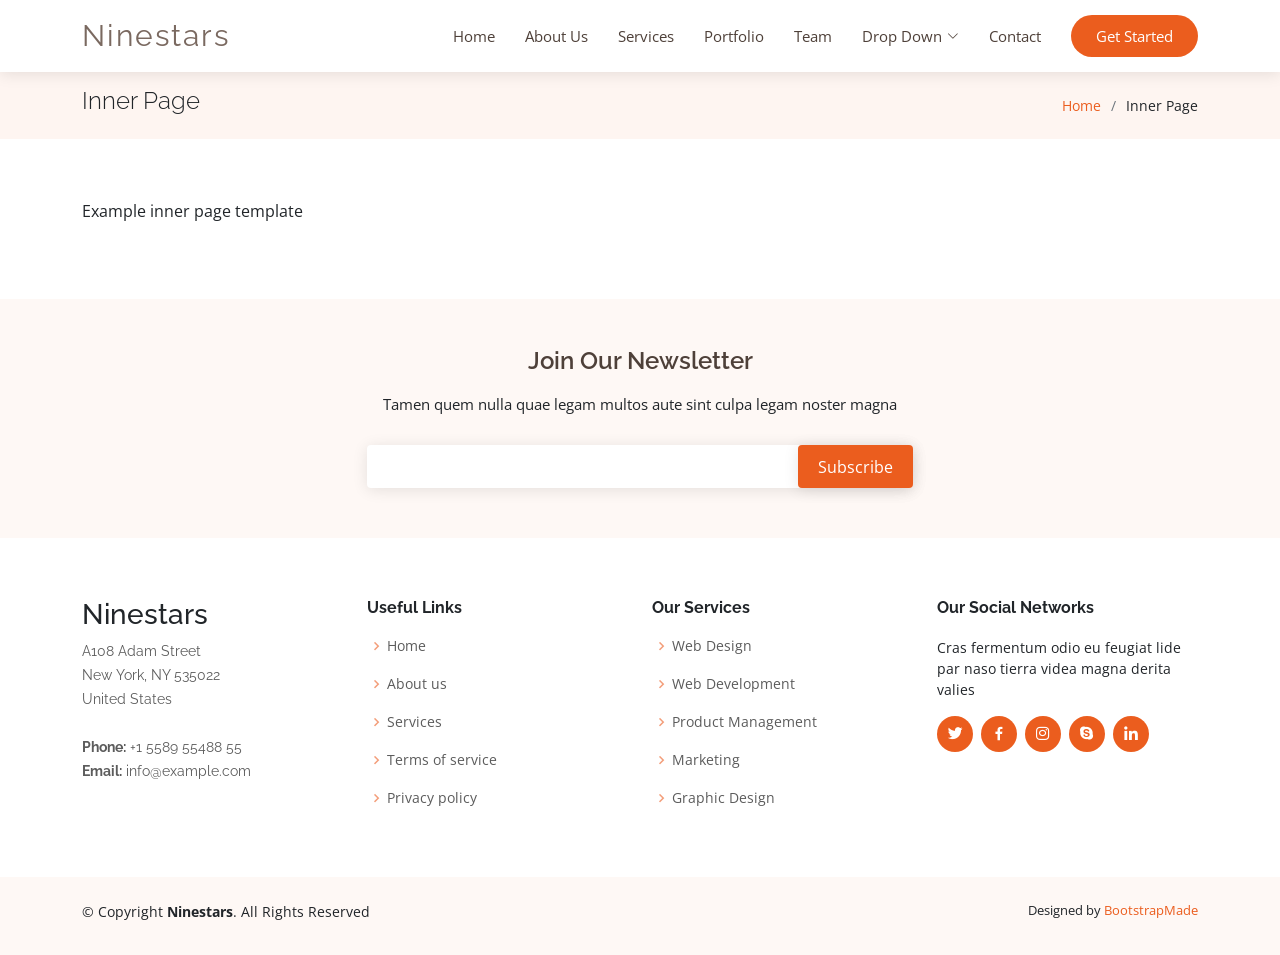
<file: inner-page.html>
<!DOCTYPE html>
<html lang="en">

<head>
  <meta charset="utf-8">
  <meta content="width=device-width, initial-scale=1.0" name="viewport">

  <title>Inner Page - Ninestars Bootstrap Template</title>
  <meta content="" name="description">
  <meta content="" name="keywords">

  <!-- Favicons -->
  <link href="assets/img/favicon.png" rel="icon">
  <link href="assets/img/apple-touch-icon.png" rel="apple-touch-icon">

  <!-- Google Fonts -->
  <link href="https://fonts.googleapis.com/css?family=Open+Sans:300,300i,400,400i,600,600i,700,700i|Raleway:300,300i,400,400i,600,600i,700,700i" rel="stylesheet">

  <!-- Vendor CSS Files -->
  <link href="assets/vendor/aos/aos.css" rel="stylesheet">
  <link href="assets/vendor/bootstrap/css/bootstrap.min.css" rel="stylesheet">
  <link href="assets/vendor/bootstrap-icons/bootstrap-icons.css" rel="stylesheet">
  <link href="assets/vendor/boxicons/css/boxicons.min.css" rel="stylesheet">
  <link href="assets/vendor/glightbox/css/glightbox.min.css" rel="stylesheet">
  <link href="assets/vendor/swiper/swiper-bundle.min.css" rel="stylesheet">

  <!-- Template Main CSS File -->
  <link href="assets/css/style.css" rel="stylesheet">

  <!-- =======================================================
  * Template Name: Ninestars
  * Updated: Mar 10 2023 with Bootstrap v5.2.3
  * Template URL: https://bootstrapmade.com/ninestars-free-bootstrap-3-theme-for-creative/
  * Author: BootstrapMade.com
  * License: https://bootstrapmade.com/license/
  ======================================================== -->
</head>

<body>

  <!-- ======= Header ======= -->
  <header id="header" class="fixed-top d-flex align-items-center">
    <div class="container d-flex align-items-center justify-content-between">

      <div class="logo">
        <h1 class="text-light"><a href="index.html"><span>Ninestars</span></a></h1>
        <!-- Uncomment below if you prefer to use an image logo -->
        <!-- <a href="index.html"><img src="assets/img/logo.png" alt="" class="img-fluid"></a>-->
      </div>

      <nav id="navbar" class="navbar">
        <ul>
          <li><a class="nav-link scrollto " href="#hero">Home</a></li>
          <li><a class="nav-link scrollto" href="#about">About Us</a></li>
          <li><a class="nav-link scrollto" href="#services">Services</a></li>
          <li><a class="nav-link scrollto" href="#portfolio">Portfolio</a></li>
          <li><a class="nav-link scrollto" href="#team">Team</a></li>
          <li class="dropdown"><a href="#"><span>Drop Down</span> <i class="bi bi-chevron-down"></i></a>
            <ul>
              <li><a href="#">Drop Down 1</a></li>
              <li class="dropdown"><a href="#"><span>Deep Drop Down</span> <i class="bi bi-chevron-right"></i></a>
                <ul>
                  <li><a href="#">Deep Drop Down 1</a></li>
                  <li><a href="#">Deep Drop Down 2</a></li>
                  <li><a href="#">Deep Drop Down 3</a></li>
                  <li><a href="#">Deep Drop Down 4</a></li>
                  <li><a href="#">Deep Drop Down 5</a></li>
                </ul>
              </li>
              <li><a href="#">Drop Down 2</a></li>
              <li><a href="#">Drop Down 3</a></li>
              <li><a href="#">Drop Down 4</a></li>
            </ul>
          </li>
          <li><a class="nav-link scrollto" href="#contact">Contact</a></li>
          <li><a class="getstarted scrollto" href="#about">Get Started</a></li>
        </ul>
        <i class="bi bi-list mobile-nav-toggle"></i>
      </nav><!-- .navbar -->

    </div>
  </header><!-- End Header -->

  <main id="main">

    <!-- ======= Breadcrumbs Section ======= -->
    <section class="breadcrumbs">
      <div class="container">

        <div class="d-flex justify-content-between align-items-center">
          <h2>Inner Page</h2>
          <ol>
            <li><a href="index.html">Home</a></li>
            <li>Inner Page</li>
          </ol>
        </div>

      </div>
    </section><!-- End Breadcrumbs Section -->

    <section class="inner-page">
      <div class="container">
        <p>
          Example inner page template
        </p>
      </div>
    </section>

  </main><!-- End #main -->

  <!-- ======= Footer ======= -->
  <footer id="footer">

    <div class="footer-newsletter">
      <div class="container">
        <div class="row justify-content-center">
          <div class="col-lg-6">
            <h4>Join Our Newsletter</h4>
            <p>Tamen quem nulla quae legam multos aute sint culpa legam noster magna</p>
            <form action="" method="post">
              <input type="email" name="email"><input type="submit" value="Subscribe">
            </form>
          </div>
        </div>
      </div>
    </div>

    <div class="footer-top">
      <div class="container">
        <div class="row">

          <div class="col-lg-3 col-md-6 footer-contact">
            <h3>Ninestars</h3>
            <p>
              A108 Adam Street <br>
              New York, NY 535022<br>
              United States <br><br>
              <strong>Phone:</strong> +1 5589 55488 55<br>
              <strong>Email:</strong> info@example.com<br>
            </p>
          </div>

          <div class="col-lg-3 col-md-6 footer-links">
            <h4>Useful Links</h4>
            <ul>
              <li><i class="bx bx-chevron-right"></i> <a href="#">Home</a></li>
              <li><i class="bx bx-chevron-right"></i> <a href="#">About us</a></li>
              <li><i class="bx bx-chevron-right"></i> <a href="#">Services</a></li>
              <li><i class="bx bx-chevron-right"></i> <a href="#">Terms of service</a></li>
              <li><i class="bx bx-chevron-right"></i> <a href="#">Privacy policy</a></li>
            </ul>
          </div>

          <div class="col-lg-3 col-md-6 footer-links">
            <h4>Our Services</h4>
            <ul>
              <li><i class="bx bx-chevron-right"></i> <a href="#">Web Design</a></li>
              <li><i class="bx bx-chevron-right"></i> <a href="#">Web Development</a></li>
              <li><i class="bx bx-chevron-right"></i> <a href="#">Product Management</a></li>
              <li><i class="bx bx-chevron-right"></i> <a href="#">Marketing</a></li>
              <li><i class="bx bx-chevron-right"></i> <a href="#">Graphic Design</a></li>
            </ul>
          </div>

          <div class="col-lg-3 col-md-6 footer-links">
            <h4>Our Social Networks</h4>
            <p>Cras fermentum odio eu feugiat lide par naso tierra videa magna derita valies</p>
            <div class="social-links mt-3">
              <a href="#" class="twitter"><i class="bx bxl-twitter"></i></a>
              <a href="#" class="facebook"><i class="bx bxl-facebook"></i></a>
              <a href="#" class="instagram"><i class="bx bxl-instagram"></i></a>
              <a href="#" class="google-plus"><i class="bx bxl-skype"></i></a>
              <a href="#" class="linkedin"><i class="bx bxl-linkedin"></i></a>
            </div>
          </div>

        </div>
      </div>
    </div>

    <div class="container py-4">
      <div class="copyright">
        &copy; Copyright <strong><span>Ninestars</span></strong>. All Rights Reserved
      </div>
      <div class="credits">
        <!-- All the links in the footer should remain intact. -->
        <!-- You can delete the links only if you purchased the pro version. -->
        <!-- Licensing information: https://bootstrapmade.com/license/ -->
        <!-- Purchase the pro version with working PHP/AJAX contact form: https://bootstrapmade.com/ninestars-free-bootstrap-3-theme-for-creative/ -->
        Designed by <a href="https://bootstrapmade.com/">BootstrapMade</a>
      </div>
    </div>
  </footer><!-- End Footer -->

  <a href="#" class="back-to-top d-flex align-items-center justify-content-center"><i class="bi bi-arrow-up-short"></i></a>

  <!-- Vendor JS Files -->
  <script src="assets/vendor/aos/aos.js"></script>
  <script src="assets/vendor/bootstrap/js/bootstrap.bundle.min.js"></script>
  <script src="assets/vendor/glightbox/js/glightbox.min.js"></script>
  <script src="assets/vendor/isotope-layout/isotope.pkgd.min.js"></script>
  <script src="assets/vendor/swiper/swiper-bundle.min.js"></script>
  <script src="assets/vendor/php-email-form/validate.js"></script>

  <!-- Template Main JS File -->
  <script src="assets/js/main.js"></script>

</body>

</html>
</file>
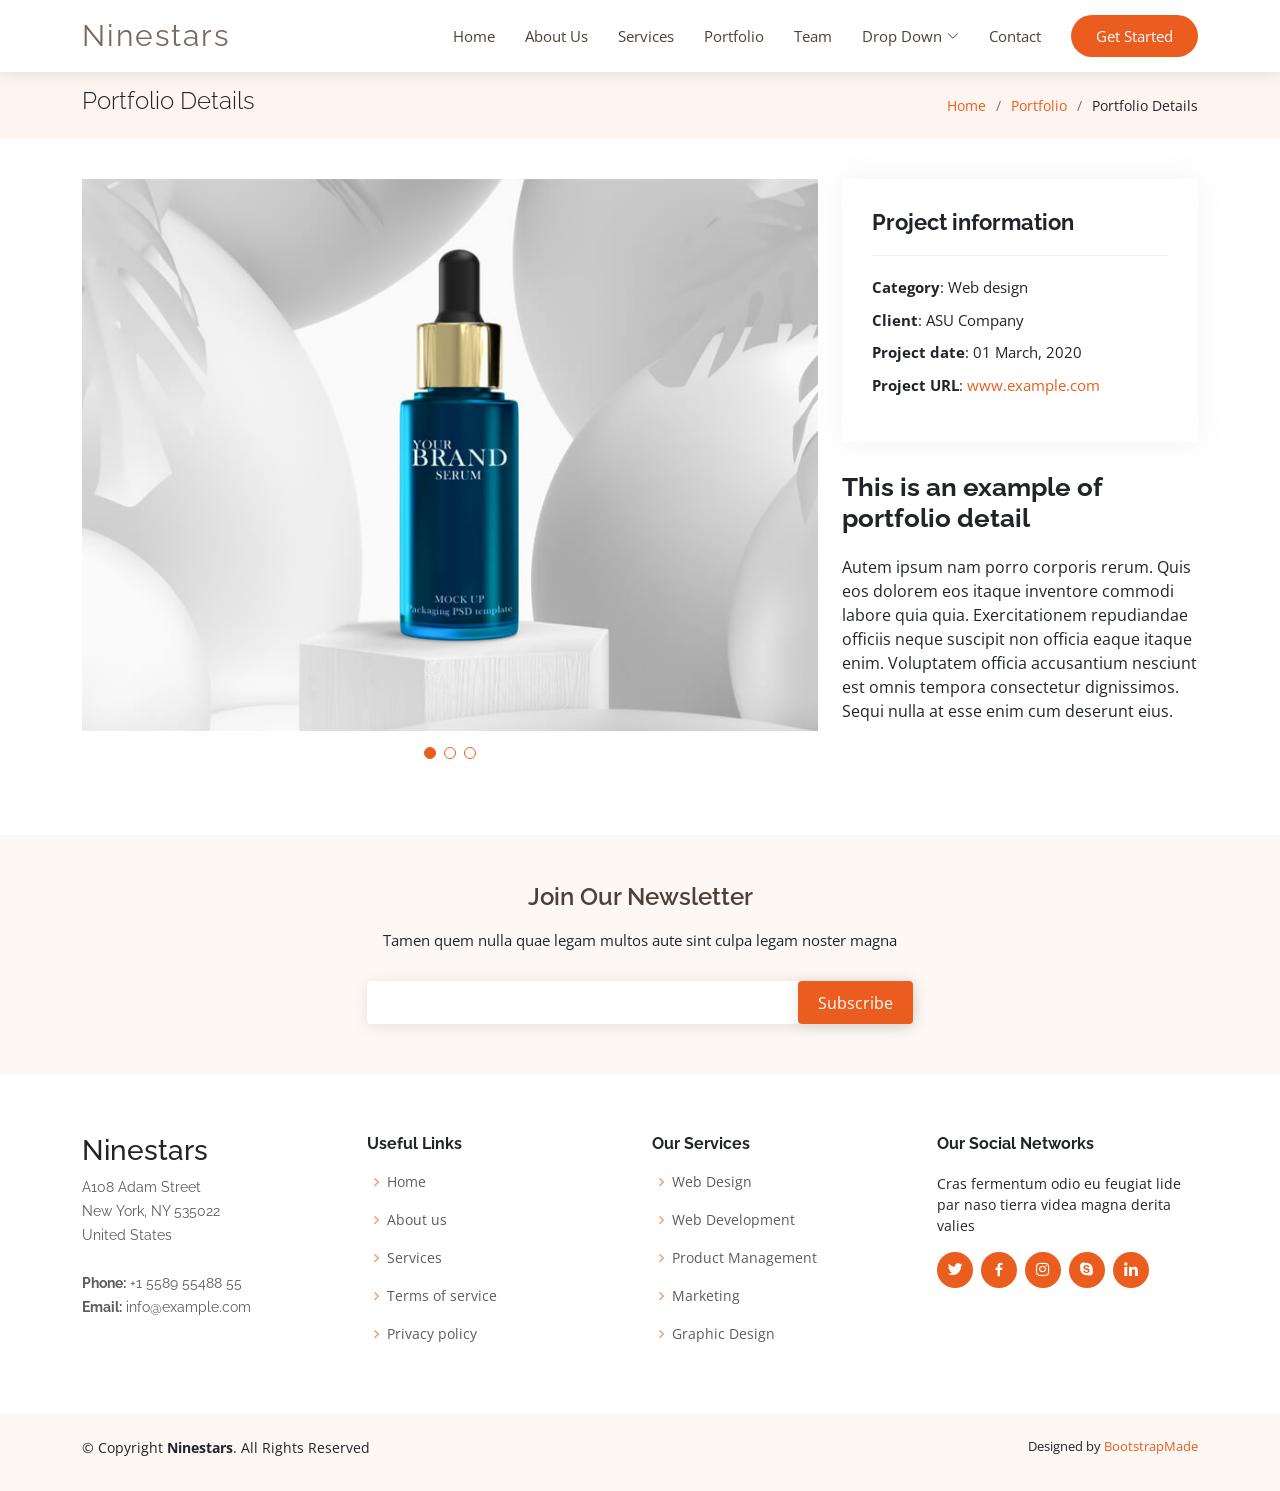
<file: portfolio-details.html>
<!DOCTYPE html>
<html lang="en">

<head>
  <meta charset="utf-8">
  <meta content="width=device-width, initial-scale=1.0" name="viewport">

  <title>Portfolio Details - Ninestars Bootstrap Template</title>
  <meta content="" name="description">
  <meta content="" name="keywords">

  <!-- Favicons -->
  <link href="assets/img/favicon.png" rel="icon">
  <link href="assets/img/apple-touch-icon.png" rel="apple-touch-icon">

  <!-- Google Fonts -->
  <link href="https://fonts.googleapis.com/css?family=Open+Sans:300,300i,400,400i,600,600i,700,700i|Raleway:300,300i,400,400i,600,600i,700,700i" rel="stylesheet">

  <!-- Vendor CSS Files -->
  <link href="assets/vendor/aos/aos.css" rel="stylesheet">
  <link href="assets/vendor/bootstrap/css/bootstrap.min.css" rel="stylesheet">
  <link href="assets/vendor/bootstrap-icons/bootstrap-icons.css" rel="stylesheet">
  <link href="assets/vendor/boxicons/css/boxicons.min.css" rel="stylesheet">
  <link href="assets/vendor/glightbox/css/glightbox.min.css" rel="stylesheet">
  <link href="assets/vendor/swiper/swiper-bundle.min.css" rel="stylesheet">

  <!-- Template Main CSS File -->
  <link href="assets/css/style.css" rel="stylesheet">

  <!-- =======================================================
  * Template Name: Ninestars
  * Updated: Mar 10 2023 with Bootstrap v5.2.3
  * Template URL: https://bootstrapmade.com/ninestars-free-bootstrap-3-theme-for-creative/
  * Author: BootstrapMade.com
  * License: https://bootstrapmade.com/license/
  ======================================================== -->
</head>

<body>

  <!-- ======= Header ======= -->
  <header id="header" class="fixed-top d-flex align-items-center">
    <div class="container d-flex align-items-center justify-content-between">

      <div class="logo">
        <h1 class="text-light"><a href="index.html"><span>Ninestars</span></a></h1>
        <!-- Uncomment below if you prefer to use an image logo -->
        <!-- <a href="index.html"><img src="assets/img/logo.png" alt="" class="img-fluid"></a>-->
      </div>

      <nav id="navbar" class="navbar">
        <ul>
          <li><a class="nav-link scrollto " href="#hero">Home</a></li>
          <li><a class="nav-link scrollto" href="#about">About Us</a></li>
          <li><a class="nav-link scrollto" href="#services">Services</a></li>
          <li><a class="nav-link scrollto" href="#portfolio">Portfolio</a></li>
          <li><a class="nav-link scrollto" href="#team">Team</a></li>
          <li class="dropdown"><a href="#"><span>Drop Down</span> <i class="bi bi-chevron-down"></i></a>
            <ul>
              <li><a href="#">Drop Down 1</a></li>
              <li class="dropdown"><a href="#"><span>Deep Drop Down</span> <i class="bi bi-chevron-right"></i></a>
                <ul>
                  <li><a href="#">Deep Drop Down 1</a></li>
                  <li><a href="#">Deep Drop Down 2</a></li>
                  <li><a href="#">Deep Drop Down 3</a></li>
                  <li><a href="#">Deep Drop Down 4</a></li>
                  <li><a href="#">Deep Drop Down 5</a></li>
                </ul>
              </li>
              <li><a href="#">Drop Down 2</a></li>
              <li><a href="#">Drop Down 3</a></li>
              <li><a href="#">Drop Down 4</a></li>
            </ul>
          </li>
          <li><a class="nav-link scrollto" href="#contact">Contact</a></li>
          <li><a class="getstarted scrollto" href="#about">Get Started</a></li>
        </ul>
        <i class="bi bi-list mobile-nav-toggle"></i>
      </nav><!-- .navbar -->

    </div>
  </header><!-- End Header -->

  <main id="main">

    <!-- ======= Breadcrumbs Section ======= -->
    <section class="breadcrumbs">
      <div class="container">

        <div class="d-flex justify-content-between align-items-center">
          <h2>Portfolio Details</h2>
          <ol>
            <li><a href="index.html">Home</a></li>
            <li><a href="portfolio.html">Portfolio</a></li>
            <li>Portfolio Details</li>
          </ol>
        </div>

      </div>
    </section><!-- Breadcrumbs Section -->

    <!-- ======= Portfolio Details Section ======= -->
    <section id="portfolio-details" class="portfolio-details">
      <div class="container">

        <div class="row gy-4">

          <div class="col-lg-8">
            <div class="portfolio-details-slider swiper">
              <div class="swiper-wrapper align-items-center">

                <div class="swiper-slide">
                  <img src="assets/img/portfolio/portfolio-1.jpg" alt="">
                </div>

                <div class="swiper-slide">
                  <img src="assets/img/portfolio/portfolio-2.jpg" alt="">
                </div>

                <div class="swiper-slide">
                  <img src="assets/img/portfolio/portfolio-3.jpg" alt="">
                </div>

              </div>
              <div class="swiper-pagination"></div>
            </div>
          </div>

          <div class="col-lg-4">
            <div class="portfolio-info">
              <h3>Project information</h3>
              <ul>
                <li><strong>Category</strong>: Web design</li>
                <li><strong>Client</strong>: ASU Company</li>
                <li><strong>Project date</strong>: 01 March, 2020</li>
                <li><strong>Project URL</strong>: <a href="#">www.example.com</a></li>
              </ul>
            </div>
            <div class="portfolio-description">
              <h2>This is an example of portfolio detail</h2>
              <p>
                Autem ipsum nam porro corporis rerum. Quis eos dolorem eos itaque inventore commodi labore quia quia. Exercitationem repudiandae officiis neque suscipit non officia eaque itaque enim. Voluptatem officia accusantium nesciunt est omnis tempora consectetur dignissimos. Sequi nulla at esse enim cum deserunt eius.
              </p>
            </div>
          </div>

        </div>

      </div>
    </section><!-- End Portfolio Details Section -->

  </main><!-- End #main -->

  <!-- ======= Footer ======= -->
  <footer id="footer">

    <div class="footer-newsletter">
      <div class="container">
        <div class="row justify-content-center">
          <div class="col-lg-6">
            <h4>Join Our Newsletter</h4>
            <p>Tamen quem nulla quae legam multos aute sint culpa legam noster magna</p>
            <form action="" method="post">
              <input type="email" name="email"><input type="submit" value="Subscribe">
            </form>
          </div>
        </div>
      </div>
    </div>

    <div class="footer-top">
      <div class="container">
        <div class="row">

          <div class="col-lg-3 col-md-6 footer-contact">
            <h3>Ninestars</h3>
            <p>
              A108 Adam Street <br>
              New York, NY 535022<br>
              United States <br><br>
              <strong>Phone:</strong> +1 5589 55488 55<br>
              <strong>Email:</strong> info@example.com<br>
            </p>
          </div>

          <div class="col-lg-3 col-md-6 footer-links">
            <h4>Useful Links</h4>
            <ul>
              <li><i class="bx bx-chevron-right"></i> <a href="#">Home</a></li>
              <li><i class="bx bx-chevron-right"></i> <a href="#">About us</a></li>
              <li><i class="bx bx-chevron-right"></i> <a href="#">Services</a></li>
              <li><i class="bx bx-chevron-right"></i> <a href="#">Terms of service</a></li>
              <li><i class="bx bx-chevron-right"></i> <a href="#">Privacy policy</a></li>
            </ul>
          </div>

          <div class="col-lg-3 col-md-6 footer-links">
            <h4>Our Services</h4>
            <ul>
              <li><i class="bx bx-chevron-right"></i> <a href="#">Web Design</a></li>
              <li><i class="bx bx-chevron-right"></i> <a href="#">Web Development</a></li>
              <li><i class="bx bx-chevron-right"></i> <a href="#">Product Management</a></li>
              <li><i class="bx bx-chevron-right"></i> <a href="#">Marketing</a></li>
              <li><i class="bx bx-chevron-right"></i> <a href="#">Graphic Design</a></li>
            </ul>
          </div>

          <div class="col-lg-3 col-md-6 footer-links">
            <h4>Our Social Networks</h4>
            <p>Cras fermentum odio eu feugiat lide par naso tierra videa magna derita valies</p>
            <div class="social-links mt-3">
              <a href="#" class="twitter"><i class="bx bxl-twitter"></i></a>
              <a href="#" class="facebook"><i class="bx bxl-facebook"></i></a>
              <a href="#" class="instagram"><i class="bx bxl-instagram"></i></a>
              <a href="#" class="google-plus"><i class="bx bxl-skype"></i></a>
              <a href="#" class="linkedin"><i class="bx bxl-linkedin"></i></a>
            </div>
          </div>

        </div>
      </div>
    </div>

    <div class="container py-4">
      <div class="copyright">
        &copy; Copyright <strong><span>Ninestars</span></strong>. All Rights Reserved
      </div>
      <div class="credits">
        <!-- All the links in the footer should remain intact. -->
        <!-- You can delete the links only if you purchased the pro version. -->
        <!-- Licensing information: https://bootstrapmade.com/license/ -->
        <!-- Purchase the pro version with working PHP/AJAX contact form: https://bootstrapmade.com/ninestars-free-bootstrap-3-theme-for-creative/ -->
        Designed by <a href="https://bootstrapmade.com/">BootstrapMade</a>
      </div>
    </div>
  </footer><!-- End Footer -->

  <a href="#" class="back-to-top d-flex align-items-center justify-content-center"><i class="bi bi-arrow-up-short"></i></a>

  <!-- Vendor JS Files -->
  <script src="assets/vendor/aos/aos.js"></script>
  <script src="assets/vendor/bootstrap/js/bootstrap.bundle.min.js"></script>
  <script src="assets/vendor/glightbox/js/glightbox.min.js"></script>
  <script src="assets/vendor/isotope-layout/isotope.pkgd.min.js"></script>
  <script src="assets/vendor/swiper/swiper-bundle.min.js"></script>
  <script src="assets/vendor/php-email-form/validate.js"></script>

  <!-- Template Main JS File -->
  <script src="assets/js/main.js"></script>

</body>

</html>
</file>
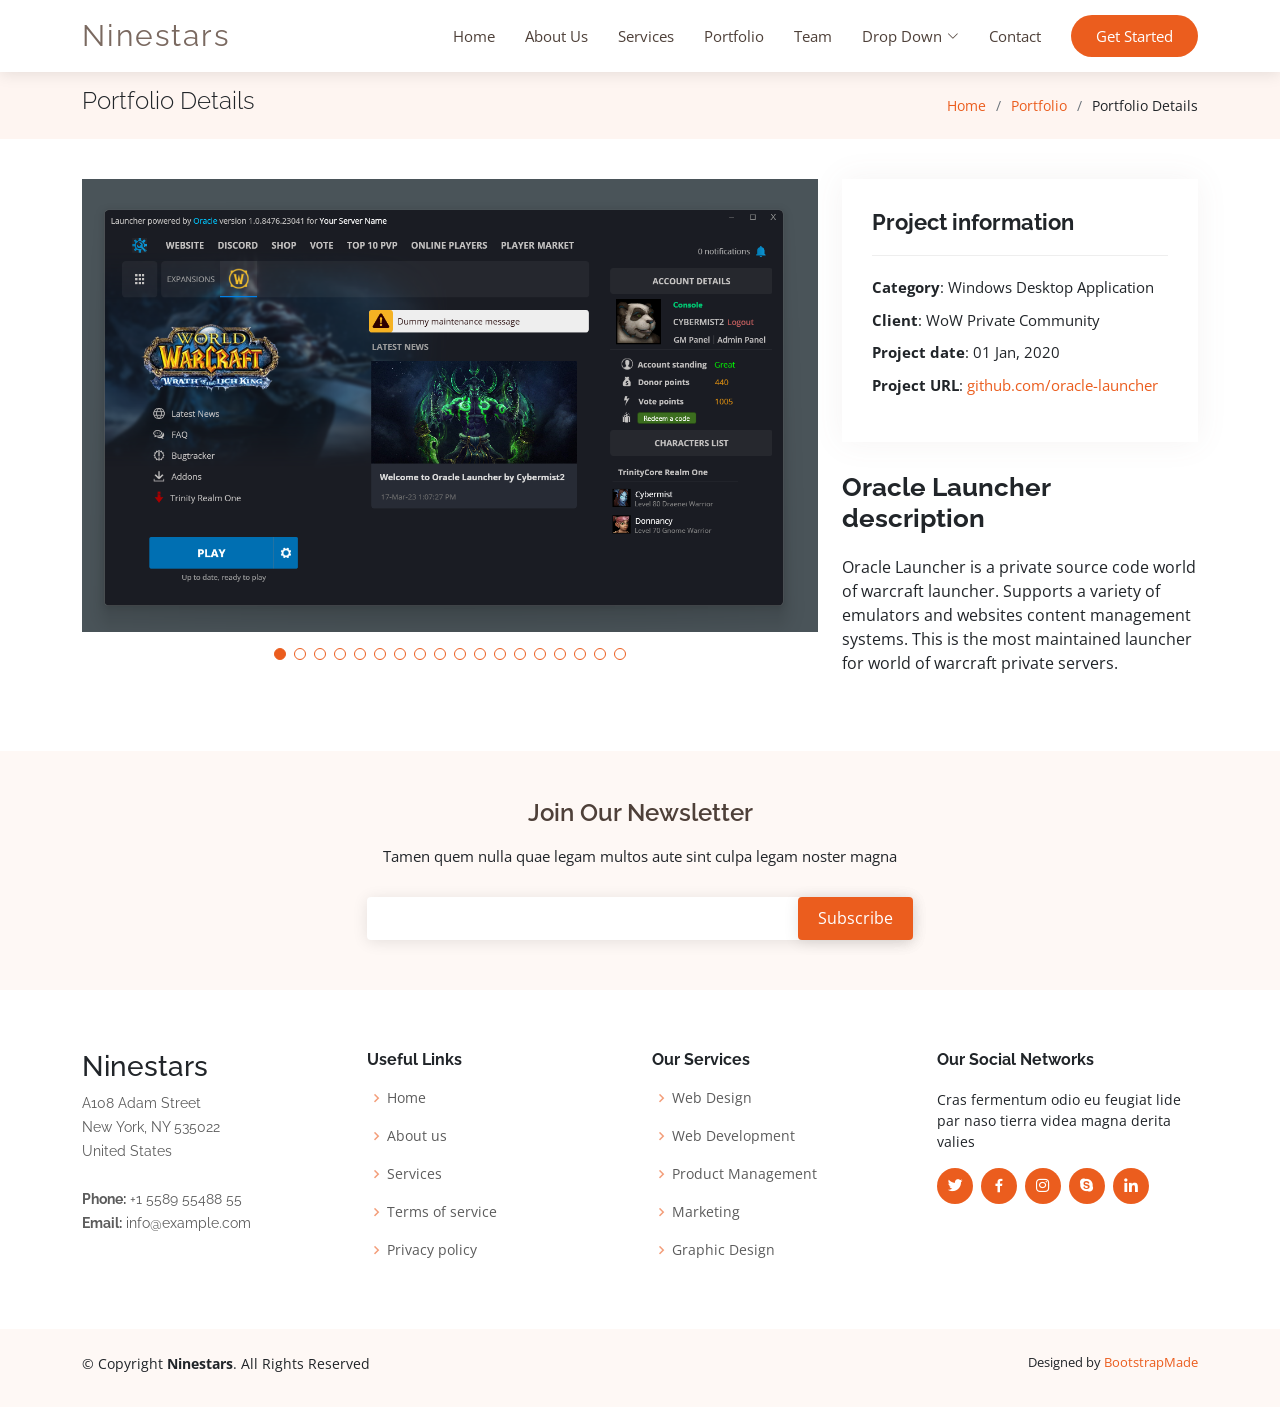
<file: portfolio-oraclelauncher.html>
<!DOCTYPE html>
<html lang="en">

<head>
  <meta charset="utf-8">
  <meta content="width=device-width, initial-scale=1.0" name="viewport">

  <title>Portfolio Details - Ninestars Bootstrap Template</title>
  <meta content="" name="description">
  <meta content="" name="keywords">

  <!-- Favicons -->
  <link href="assets/img/favicon.png" rel="icon">
  <link href="assets/img/apple-touch-icon.png" rel="apple-touch-icon">

  <!-- Google Fonts -->
  <link href="https://fonts.googleapis.com/css?family=Open+Sans:300,300i,400,400i,600,600i,700,700i|Raleway:300,300i,400,400i,600,600i,700,700i" rel="stylesheet">

  <!-- Vendor CSS Files -->
  <link href="assets/vendor/aos/aos.css" rel="stylesheet">
  <link href="assets/vendor/bootstrap/css/bootstrap.min.css" rel="stylesheet">
  <link href="assets/vendor/bootstrap-icons/bootstrap-icons.css" rel="stylesheet">
  <link href="assets/vendor/boxicons/css/boxicons.min.css" rel="stylesheet">
  <link href="assets/vendor/glightbox/css/glightbox.min.css" rel="stylesheet">
  <link href="assets/vendor/swiper/swiper-bundle.min.css" rel="stylesheet">

  <!-- Template Main CSS File -->
  <link href="assets/css/style.css" rel="stylesheet">

  <!-- =======================================================
  * Template Name: Ninestars
  * Updated: Mar 10 2023 with Bootstrap v5.2.3
  * Template URL: https://bootstrapmade.com/ninestars-free-bootstrap-3-theme-for-creative/
  * Author: BootstrapMade.com
  * License: https://bootstrapmade.com/license/
  ======================================================== -->
</head>

<body>

  <!-- ======= Header ======= -->
  <header id="header" class="fixed-top d-flex align-items-center">
    <div class="container d-flex align-items-center justify-content-between">

      <div class="logo">
        <h1 class="text-light"><a href="index.html"><span>Ninestars</span></a></h1>
        <!-- Uncomment below if you prefer to use an image logo -->
        <!-- <a href="index.html"><img src="assets/img/logo.png" alt="" class="img-fluid"></a>-->
      </div>

      <nav id="navbar" class="navbar">
        <ul>
          <li><a class="nav-link scrollto " href="#hero">Home</a></li>
          <li><a class="nav-link scrollto" href="#about">About Us</a></li>
          <li><a class="nav-link scrollto" href="#services">Services</a></li>
          <li><a class="nav-link scrollto" href="#portfolio">Portfolio</a></li>
          <li><a class="nav-link scrollto" href="#team">Team</a></li>
          <li class="dropdown"><a href="#"><span>Drop Down</span> <i class="bi bi-chevron-down"></i></a>
            <ul>
              <li><a href="#">Drop Down 1</a></li>
              <li class="dropdown"><a href="#"><span>Deep Drop Down</span> <i class="bi bi-chevron-right"></i></a>
                <ul>
                  <li><a href="#">Deep Drop Down 1</a></li>
                  <li><a href="#">Deep Drop Down 2</a></li>
                  <li><a href="#">Deep Drop Down 3</a></li>
                  <li><a href="#">Deep Drop Down 4</a></li>
                  <li><a href="#">Deep Drop Down 5</a></li>
                </ul>
              </li>
              <li><a href="#">Drop Down 2</a></li>
              <li><a href="#">Drop Down 3</a></li>
              <li><a href="#">Drop Down 4</a></li>
            </ul>
          </li>
          <li><a class="nav-link scrollto" href="#contact">Contact</a></li>
          <li><a class="getstarted scrollto" href="#about">Get Started</a></li>
        </ul>
        <i class="bi bi-list mobile-nav-toggle"></i>
      </nav><!-- .navbar -->

    </div>
  </header><!-- End Header -->

  <main id="main">

    <!-- ======= Breadcrumbs Section ======= -->
    <section class="breadcrumbs">
      <div class="container">

        <div class="d-flex justify-content-between align-items-center">
          <h2>Portfolio Details</h2>
          <ol>
            <li><a href="index.html">Home</a></li>
            <li><a href="portfolio.html">Portfolio</a></li>
            <li>Portfolio Details</li>
          </ol>
        </div>

      </div>
    </section><!-- Breadcrumbs Section -->

    <!-- ======= Portfolio Details Section ======= -->
    <section id="portfolio-details" class="portfolio-details">
      <div class="container">

        <div class="row gy-4">

          <div class="col-lg-8">
            <div class="portfolio-details-slider swiper">
              <div class="swiper-wrapper align-items-center">

                <div class="swiper-slide">
                  <img src="assets/img/portfolio/oraclelauncher/Screenshot_2.png" alt="">
                </div>

                <div class="swiper-slide">
                  <img src="assets/img/portfolio/oraclelauncher/Screenshot_1.png" alt="">
                </div>

                <div class="swiper-slide">
                  <img src="assets/img/portfolio/oraclelauncher/Screenshot_3.png" alt="">
                </div>

                <div class="swiper-slide">
                  <img src="assets/img/portfolio/oraclelauncher/Screenshot_4.png" alt="">
                </div>

                <div class="swiper-slide">
                  <img src="assets/img/portfolio/oraclelauncher/Screenshot_5.png" alt="">
                </div>

                <div class="swiper-slide">
                  <img src="assets/img/portfolio/oraclelauncher/Screenshot_6.png" alt="">
                </div>

                <div class="swiper-slide">
                  <img src="assets/img/portfolio/oraclelauncher/Screenshot_7.png" alt="">
                </div>

                <div class="swiper-slide">
                  <img src="assets/img/portfolio/oraclelauncher/Screenshot_8.png" alt="">
                </div>

                <div class="swiper-slide">
                  <img src="assets/img/portfolio/oraclelauncher/Screenshot_9.png" alt="">
                </div>

                <div class="swiper-slide">
                  <img src="assets/img/portfolio/oraclelauncher/Screenshot_10.png" alt="">
                </div>

                <div class="swiper-slide">
                  <img src="assets/img/portfolio/oraclelauncher/Screenshot_11.png" alt="">
                </div>

                <div class="swiper-slide">
                  <img src="assets/img/portfolio/oraclelauncher/Screenshot_12.png" alt="">
                </div>

                <div class="swiper-slide">
                  <img src="assets/img/portfolio/oraclelauncher/Screenshot_13.png" alt="">
                </div>

                <div class="swiper-slide">
                  <img src="assets/img/portfolio/oraclelauncher/Screenshot_14.png" alt="">
                </div>

                <div class="swiper-slide">
                  <img src="assets/img/portfolio/oraclelauncher/Screenshot_15.png" alt="">
                </div>

                <div class="swiper-slide">
                  <img src="assets/img/portfolio/oraclelauncher/Screenshot_16.png" alt="">
                </div>

                <div class="swiper-slide">
                  <img src="assets/img/portfolio/oraclelauncher/Screenshot_17.png" alt="">
                </div>

                <div class="swiper-slide">
                  <img src="assets/img/portfolio/oraclelauncher/Screenshot_18.png" alt="">
                </div>

              </div>
              <div class="swiper-pagination"></div>
            </div>
          </div>

          <div class="col-lg-4">
            <div class="portfolio-info">
              <h3>Project information</h3>
              <ul>
                <li><strong>Category</strong>: Windows Desktop Application</li>
                <li><strong>Client</strong>: WoW Private Community</li>
                <li><strong>Project date</strong>: 01 Jan, 2020</li>
                <li><strong>Project URL</strong>: <a href="https://github.com/Oracle-Launcher/Readme" target="_blank">github.com/oracle-launcher</a></li>
              </ul>
            </div>
            <div class="portfolio-description">
              <h2>Oracle Launcher description</h2>
              <p>
                Oracle Launcher is a private source code world of warcraft launcher. Supports a variety of emulators and websites content management systems. This is the most maintained launcher for world of warcraft private servers.
              </p>
            </div>
          </div>

        </div>

      </div>
    </section><!-- End Portfolio Details Section -->

  </main><!-- End #main -->

  <!-- ======= Footer ======= -->
  <footer id="footer">

    <div class="footer-newsletter">
      <div class="container">
        <div class="row justify-content-center">
          <div class="col-lg-6">
            <h4>Join Our Newsletter</h4>
            <p>Tamen quem nulla quae legam multos aute sint culpa legam noster magna</p>
            <form action="" method="post">
              <input type="email" name="email"><input type="submit" value="Subscribe">
            </form>
          </div>
        </div>
      </div>
    </div>

    <div class="footer-top">
      <div class="container">
        <div class="row">

          <div class="col-lg-3 col-md-6 footer-contact">
            <h3>Ninestars</h3>
            <p>
              A108 Adam Street <br>
              New York, NY 535022<br>
              United States <br><br>
              <strong>Phone:</strong> +1 5589 55488 55<br>
              <strong>Email:</strong> info@example.com<br>
            </p>
          </div>

          <div class="col-lg-3 col-md-6 footer-links">
            <h4>Useful Links</h4>
            <ul>
              <li><i class="bx bx-chevron-right"></i> <a href="#">Home</a></li>
              <li><i class="bx bx-chevron-right"></i> <a href="#">About us</a></li>
              <li><i class="bx bx-chevron-right"></i> <a href="#">Services</a></li>
              <li><i class="bx bx-chevron-right"></i> <a href="#">Terms of service</a></li>
              <li><i class="bx bx-chevron-right"></i> <a href="#">Privacy policy</a></li>
            </ul>
          </div>

          <div class="col-lg-3 col-md-6 footer-links">
            <h4>Our Services</h4>
            <ul>
              <li><i class="bx bx-chevron-right"></i> <a href="#">Web Design</a></li>
              <li><i class="bx bx-chevron-right"></i> <a href="#">Web Development</a></li>
              <li><i class="bx bx-chevron-right"></i> <a href="#">Product Management</a></li>
              <li><i class="bx bx-chevron-right"></i> <a href="#">Marketing</a></li>
              <li><i class="bx bx-chevron-right"></i> <a href="#">Graphic Design</a></li>
            </ul>
          </div>

          <div class="col-lg-3 col-md-6 footer-links">
            <h4>Our Social Networks</h4>
            <p>Cras fermentum odio eu feugiat lide par naso tierra videa magna derita valies</p>
            <div class="social-links mt-3">
              <a href="#" class="twitter"><i class="bx bxl-twitter"></i></a>
              <a href="#" class="facebook"><i class="bx bxl-facebook"></i></a>
              <a href="#" class="instagram"><i class="bx bxl-instagram"></i></a>
              <a href="#" class="google-plus"><i class="bx bxl-skype"></i></a>
              <a href="#" class="linkedin"><i class="bx bxl-linkedin"></i></a>
            </div>
          </div>

        </div>
      </div>
    </div>

    <div class="container py-4">
      <div class="copyright">
        &copy; Copyright <strong><span>Ninestars</span></strong>. All Rights Reserved
      </div>
      <div class="credits">
        <!-- All the links in the footer should remain intact. -->
        <!-- You can delete the links only if you purchased the pro version. -->
        <!-- Licensing information: https://bootstrapmade.com/license/ -->
        <!-- Purchase the pro version with working PHP/AJAX contact form: https://bootstrapmade.com/ninestars-free-bootstrap-3-theme-for-creative/ -->
        Designed by <a href="https://bootstrapmade.com/">BootstrapMade</a>
      </div>
    </div>
  </footer><!-- End Footer -->

  <a href="#" class="back-to-top d-flex align-items-center justify-content-center"><i class="bi bi-arrow-up-short"></i></a>

  <!-- Vendor JS Files -->
  <script src="assets/vendor/aos/aos.js"></script>
  <script src="assets/vendor/bootstrap/js/bootstrap.bundle.min.js"></script>
  <script src="assets/vendor/glightbox/js/glightbox.min.js"></script>
  <script src="assets/vendor/isotope-layout/isotope.pkgd.min.js"></script>
  <script src="assets/vendor/swiper/swiper-bundle.min.js"></script>
  <script src="assets/vendor/php-email-form/validate.js"></script>

  <!-- Template Main JS File -->
  <script src="assets/js/main.js"></script>

</body>

</html>
</file>
<file: assets/css/style.css>
/**
* Template Name: Ninestars
* Updated: Mar 10 2023 with Bootstrap v5.2.3
* Template URL: https://bootstrapmade.com/ninestars-free-bootstrap-3-theme-for-creative/
* Author: BootstrapMade.com
* License: https://bootstrapmade.com/license/
*/

/*--------------------------------------------------------------
# General
--------------------------------------------------------------*/
body {
  font-family: "Open Sans", sans-serif;
  color: #212529;
}

a {
  color: #eb5d1e;
  text-decoration: none;
}

a:hover {
  color: #ef7f4d;
  text-decoration: none;
}

h1,
h2,
h3,
h4,
h5,
h6,
.font-primary {
  font-family: "Raleway", sans-serif;
}

/*--------------------------------------------------------------
# Back to top button
--------------------------------------------------------------*/
.back-to-top {
  position: fixed;
  visibility: hidden;
  opacity: 0;
  right: 15px;
  bottom: 15px;
  z-index: 99999;
  background: #eb5d1e;
  width: 40px;
  height: 40px;
  border-radius: 4px;
  transition: all 0.4s;
}

.back-to-top i {
  font-size: 24px;
  color: #fff;
  line-height: 0;
}

.back-to-top:hover {
  background: #ee7843;
  color: #fff;
}

.back-to-top.active {
  visibility: visible;
  opacity: 1;
}

/*--------------------------------------------------------------
# Disable aos animation delay on mobile devices
--------------------------------------------------------------*/
@media screen and (max-width: 768px) {
  [data-aos-delay] {
    transition-delay: 0 !important;
  }
}

/*--------------------------------------------------------------
# Header
--------------------------------------------------------------*/
#header {
  height: 72px;
  transition: all 0.5s;
  z-index: 997;
  transition: all 0.5s;
  background: #fff;
  box-shadow: 0px 2px 15px rgba(0, 0, 0, 0.1);
}

#header .logo h1 {
  font-size: 30px;
  margin: 0;
  line-height: 1;
  font-weight: 400;
  letter-spacing: 2px;
}

#header .logo h1 a,
#header .logo h1 a:hover {
  color: #7a6960;
  text-decoration: none;
}

#header .logo img {
  padding: 0;
  margin: 0;
  max-height: 40px;
}

#main {
  margin-top: 72px;
}

/*--------------------------------------------------------------
# Navigation Menu
--------------------------------------------------------------*/
/**
* Desktop Navigation 
*/
.navbar {
  padding: 0;
}

.navbar ul {
  margin: 0;
  padding: 0;
  display: flex;
  list-style: none;
  align-items: center;
}

.navbar li {
  position: relative;
}

.navbar a,
.navbar a:focus {
  display: flex;
  align-items: center;
  justify-content: space-between;
  padding: 10px 0 10px 30px;
  font-size: 15px;
  color: #4e4039;
  white-space: nowrap;
  transition: 0.3s;
}

.navbar a i,
.navbar a:focus i {
  font-size: 12px;
  line-height: 0;
  margin-left: 5px;
}

.navbar a:hover,
.navbar .active,
.navbar .active:focus,
.navbar li:hover>a {
  color: #eb5d1e;
}

.navbar .getstarted,
.navbar .getstarted:focus {
  background: #eb5d1e;
  color: #fff;
  padding: 10px 25px;
  margin-left: 30px;
  border-radius: 50px;
}

.navbar .getstarted:hover,
.navbar .getstarted:focus:hover {
  color: #fff;
  background: #ee7843;
}

.navbar .dropdown ul {
  display: block;
  position: absolute;
  left: 14px;
  top: calc(100% + 30px);
  margin: 0;
  padding: 10px 0;
  z-index: 99;
  opacity: 0;
  visibility: hidden;
  background: #fff;
  box-shadow: 0px 0px 30px rgba(127, 137, 161, 0.25);
  transition: 0.3s;
}

.navbar .dropdown ul li {
  min-width: 200px;
}

.navbar .dropdown ul a {
  padding: 10px 20px;
  font-size: 15px;
  text-transform: none;
}

.navbar .dropdown ul a i {
  font-size: 12px;
}

.navbar .dropdown ul a:hover,
.navbar .dropdown ul .active:hover,
.navbar .dropdown ul li:hover>a {
  color: #eb5d1e;
}

.navbar .dropdown:hover>ul {
  opacity: 1;
  top: 100%;
  visibility: visible;
}

.navbar .dropdown .dropdown ul {
  top: 0;
  left: calc(100% - 30px);
  visibility: hidden;
}

.navbar .dropdown .dropdown:hover>ul {
  opacity: 1;
  top: 0;
  left: 100%;
  visibility: visible;
}

@media (max-width: 1366px) {
  .navbar .dropdown .dropdown ul {
    left: -90%;
  }

  .navbar .dropdown .dropdown:hover>ul {
    left: -100%;
  }
}

/**
* Mobile Navigation 
*/
.mobile-nav-toggle {
  color: #7a6960;
  font-size: 28px;
  cursor: pointer;
  display: none;
  line-height: 0;
  transition: 0.5s;
}

.mobile-nav-toggle.bi-x {
  color: #fff;
}

@media (max-width: 991px) {
  .mobile-nav-toggle {
    display: block;
  }

  .navbar ul {
    display: none;
  }
}

.navbar-mobile {
  position: fixed;
  overflow: hidden;
  top: 0;
  right: 0;
  left: 0;
  bottom: 0;
  background: rgba(78, 64, 57, 0.9);
  transition: 0.3s;
}

.navbar-mobile .mobile-nav-toggle {
  position: absolute;
  top: 15px;
  right: 15px;
}

.navbar-mobile ul {
  display: block;
  position: absolute;
  top: 55px;
  right: 15px;
  bottom: 15px;
  left: 15px;
  padding: 10px 0;
  background-color: #fff;
  overflow-y: auto;
  transition: 0.3s;
}

.navbar-mobile a,
.navbar-mobile a:focus {
  padding: 10px 20px;
  font-size: 15px;
  color: #7a6960;
}

.navbar-mobile a:hover,
.navbar-mobile .active,
.navbar-mobile li:hover>a {
  color: #eb5d1e;
}

.navbar-mobile .getstarted,
.navbar-mobile .getstarted:focus {
  margin: 15px;
}

.navbar-mobile .dropdown ul {
  position: static;
  display: none;
  margin: 10px 20px;
  padding: 10px 0;
  z-index: 99;
  opacity: 1;
  visibility: visible;
  background: #fff;
  box-shadow: 0px 0px 30px rgba(127, 137, 161, 0.25);
}

.navbar-mobile .dropdown ul li {
  min-width: 200px;
}

.navbar-mobile .dropdown ul a {
  padding: 10px 20px;
}

.navbar-mobile .dropdown ul a i {
  font-size: 12px;
}

.navbar-mobile .dropdown ul a:hover,
.navbar-mobile .dropdown ul .active:hover,
.navbar-mobile .dropdown ul li:hover>a {
  color: #eb5d1e;
}

.navbar-mobile .dropdown>.dropdown-active {
  display: block;
}

/*--------------------------------------------------------------
# Hero Section
--------------------------------------------------------------*/
#hero {
  width: 100%;
  height: 70vh;
  background: #fef8f5;
  border-bottom: 2px solid #fcebe3;
  margin: 72px 0 -72px 0;
}

#hero h1 {
  margin: 0;
  font-size: 48px;
  font-weight: 700;
  line-height: 56px;
  color: #4e4039;
}

#hero h2 {
  color: #a08f86;
  margin: 15px 0 0 0;
  font-size: 24px;
}

#hero .btn-get-started {
  font-family: "Raleway", sans-serif;
  font-weight: 500;
  font-size: 16px;
  letter-spacing: 1px;
  display: inline-block;
  padding: 8px 28px;
  border-radius: 3px;
  transition: 0.5s;
  margin-top: 30px;
  color: #fff;
  background: #eb5d1e;
}

#hero .btn-get-started:hover {
  background: #ef7f4d;
}

#hero .animated {
  animation: up-down 2s ease-in-out infinite alternate-reverse both;
}

@media (max-width: 991px) {
  #hero {
    height: calc(100vh - 72px);
  }

  #hero .animated {
    animation: none;
  }

  #hero .hero-img {
    text-align: center;
  }

  #hero .hero-img img {
    width: 50%;
  }
}

@media (max-width: 768px) {
  #hero h1 {
    font-size: 28px;
    line-height: 36px;
  }

  #hero h2 {
    font-size: 18px;
    line-height: 24px;
  }

  #hero .hero-img img {
    width: 70%;
  }
}

@media (max-width: 575px) {
  #hero .hero-img img {
    width: 80%;
  }
}

@media (max-height: 600px) {
  #hero {
    height: 120vh;
  }
}

@keyframes up-down {
  0% {
    transform: translateY(10px);
  }

  100% {
    transform: translateY(-10px);
  }
}

/*--------------------------------------------------------------
# Sections General
--------------------------------------------------------------*/
section {
  padding: 60px 0;
  overflow: hidden;
}

.section-bg {
  background-color: #fef8f5;
}

.section-title {
  text-align: center;
  padding-bottom: 30px;
}

.section-title h2 {
  font-size: 24px;
  font-weight: 700;
  padding-bottom: 0;
  line-height: 1px;
  margin-bottom: 15px;
  color: #c2b7b1;
}

.section-title p {
  padding-bottom: 15px;
  margin-bottom: 15px;
  position: relative;
  font-size: 32px;
  font-weight: 700;
  color: #4e4039;
}

.section-title p::after {
  content: "";
  position: absolute;
  display: block;
  width: 60px;
  height: 2px;
  background: #eb5d1e;
  bottom: 0;
  left: calc(50% - 30px);
}

/*--------------------------------------------------------------
# Breadcrumbs
--------------------------------------------------------------*/
.breadcrumbs {
  padding: 15px 0;
  background-color: #fef5f1;
  min-height: 40px;
}

.breadcrumbs h2 {
  font-size: 24px;
  font-weight: 300;
}

.breadcrumbs ol {
  display: flex;
  flex-wrap: wrap;
  list-style: none;
  padding: 0;
  margin: 0;
  font-size: 14px;
}

.breadcrumbs ol li+li {
  padding-left: 10px;
}

.breadcrumbs ol li+li::before {
  display: inline-block;
  padding-right: 10px;
  color: #6c757d;
  content: "/";
}

@media (max-width: 768px) {
  .breadcrumbs .d-flex {
    display: block !important;
  }

  .breadcrumbs ol {
    display: block;
  }

  .breadcrumbs ol li {
    display: inline-block;
  }
}

/*--------------------------------------------------------------
# About
--------------------------------------------------------------*/
.about h3 {
  font-weight: 700;
  font-size: 34px;
  color: #4e4039;
}

.about h4 {
  font-size: 20px;
  font-weight: 700;
  margin-top: 5px;
  color: #7a6960;
}

.about i {
  font-size: 48px;
  margin-top: 15px;
  color: #f39e7a;
}

.about p {
  font-size: 15px;
  color: #5a6570;
}

@media (max-width: 991px) {
  .about .about-img img {
    max-width: 70%;
  }
}

@media (max-width: 767px) {
  .about .about-img img {
    max-width: 90%;
  }
}

/*--------------------------------------------------------------
# Services
--------------------------------------------------------------*/
.services .icon-box {
  padding: 30px;
  position: relative;
  overflow: hidden;
  margin: 0 0 40px 0;
  background: #fff;
  box-shadow: 0 10px 29px 0 rgba(68, 88, 144, 0.1);
  transition: all 0.3s ease-in-out;
  border-radius: 15px;
  text-align: center;
  border-bottom: 3px solid #fff;
}

.services .icon-box:hover {
  transform: translateY(-5px);
  border-color: #ef7f4d;
}

.services .icon i {
  font-size: 48px;
  line-height: 1;
  margin-bottom: 15px;
  color: #ef7f4d;
}

.services .title {
  font-weight: 700;
  margin-bottom: 15px;
  font-size: 18px;
}

.services .title a {
  color: #111;
}

.services .description {
  font-size: 15px;
  line-height: 28px;
  margin-bottom: 0;
}

/*--------------------------------------------------------------
# Portfolio
--------------------------------------------------------------*/
.portfolio .portfolio-item {
  margin-bottom: 30px;
}

.portfolio #portfolio-flters {
  padding: 0;
  margin: 0 0 35px 0;
  list-style: none;
  text-align: center;
}

.portfolio #portfolio-flters li {
  cursor: pointer;
  margin: 0 15px 15px 0;
  display: inline-block;
  padding: 5px;
  font-size: 16px;
  font-weight: 600;
  line-height: 20px;
  color: #212529;
  margin-bottom: 5px;
  transition: all 0.3s ease-in-out;
}

.portfolio #portfolio-flters li:hover,
.portfolio #portfolio-flters li.filter-active {
  color: #eb5d1e;
}

.portfolio #portfolio-flters li:last-child {
  margin-right: 0;
}

.portfolio .portfolio-wrap {
  transition: 0.3s;
  position: relative;
  overflow: hidden;
  border-radius: 8px;
  z-index: 1;
}

.portfolio .portfolio-wrap::before {
  content: "";
  background: rgba(122, 105, 96, 0.6);
  position: absolute;
  left: 100%;
  right: 0;
  top: 0;
  bottom: 0;
  transition: all ease-in-out 0.3s;
  z-index: 2;
}

.portfolio .portfolio-wrap img {
  transition: 0.3s;
  position: relative;
  z-index: 1;
}

.portfolio .portfolio-wrap .portfolio-links {
  opacity: 0;
  left: 0;
  right: 0;
  top: calc(50% - 32px);
  text-align: center;
  z-index: 3;
  position: absolute;
  transition: all ease-in-out 0.3s;
}

.portfolio .portfolio-wrap .portfolio-links a {
  color: #eb5d1e;
  margin: 0 4px;
  line-height: 0;
  background-color: #fff;
  padding-top: 6px;
  padding-right: 1px;
  border-radius: 50px;
  text-align: center;
  width: 32px;
  height: 32px;
  display: inline-block;
  transition: 0.3s;
}

.portfolio .portfolio-wrap .portfolio-links a i {
  line-height: 0;
  font-size: 20px;
}

.portfolio .portfolio-wrap .portfolio-links a:hover {
  background: #eb5d1e;
  color: #fff;
}

.portfolio .portfolio-wrap .portfolio-info {
  opacity: 0;
  position: absolute;
  bottom: -20px;
  left: 0;
  right: 0;
  text-align: center;
  z-index: 3;
  transition: all ease-in-out 0.3s;
}

.portfolio .portfolio-wrap .portfolio-info h4 {
  font-size: 20px;
  color: #fff;
  font-weight: 600;
}

.portfolio .portfolio-wrap .portfolio-info p {
  color: #ffffff;
  font-size: 14px;
  text-transform: uppercase;
}

.portfolio .portfolio-wrap:hover::before {
  left: 0;
}

.portfolio .portfolio-wrap:hover .portfolio-links {
  opacity: 1;
  top: calc(50% - 16px);
}

.portfolio .portfolio-wrap:hover .portfolio-info {
  opacity: 1;
  bottom: 0;
}

/*--------------------------------------------------------------
# Portfolio Details
--------------------------------------------------------------*/
.portfolio-details {
  padding-top: 40px;
}

.portfolio-details .portfolio-details-slider img {
  width: 100%;
}

.portfolio-details .portfolio-details-slider .swiper-pagination {
  margin-top: 20px;
  position: relative;
}

.portfolio-details .portfolio-details-slider .swiper-pagination .swiper-pagination-bullet {
  width: 12px;
  height: 12px;
  background-color: #fff;
  opacity: 1;
  border: 1px solid #eb5d1e;
}

.portfolio-details .portfolio-details-slider .swiper-pagination .swiper-pagination-bullet-active {
  background-color: #eb5d1e;
}

.portfolio-details .portfolio-info {
  padding: 30px;
  box-shadow: 0px 0 30px rgba(122, 105, 96, 0.08);
}

.portfolio-details .portfolio-info h3 {
  font-size: 22px;
  font-weight: 700;
  margin-bottom: 20px;
  padding-bottom: 20px;
  border-bottom: 1px solid #eee;
}

.portfolio-details .portfolio-info ul {
  list-style: none;
  padding: 0;
  font-size: 15px;
}

.portfolio-details .portfolio-info ul li+li {
  margin-top: 10px;
}

.portfolio-details .portfolio-description {
  padding-top: 30px;
}

.portfolio-details .portfolio-description h2 {
  font-size: 26px;
  font-weight: 700;
  margin-bottom: 20px;
}

.portfolio-details .portfolio-description p {
  padding: 0;
}

/*--------------------------------------------------------------
# F.A.Q
--------------------------------------------------------------*/
.faq {
  padding: 60px 0;
}

.faq .faq-list {
  padding: 0;
  list-style: none;
}

.faq .faq-list li {
  border-bottom: 1px solid #eae7e5;
  margin-bottom: 20px;
  padding-bottom: 20px;
}

.faq .faq-list .question {
  display: block;
  position: relative;
  font-family: #eb5d1e;
  font-size: 18px;
  line-height: 24px;
  font-weight: 400;
  font-weight: 600;
  padding-left: 25px;
  cursor: pointer;
  color: #c54811;
  transition: 0.3s;
}

.faq .faq-list i {
  font-size: 16px;
  position: absolute;
  left: 0;
  top: -2px;
}

.faq .faq-list p {
  margin-bottom: 0;
  padding: 10px 0 0 25px;
}

.faq .faq-list .icon-show {
  display: none;
}

.faq .faq-list .collapsed {
  color: #343a40;
}

.faq .faq-list .collapsed:hover {
  color: #eb5d1e;
}

.faq .faq-list .collapsed .icon-show {
  display: inline-block;
  transition: 0.6s;
}

.faq .faq-list .collapsed .icon-close {
  display: none;
  transition: 0.6s;
}

/*--------------------------------------------------------------
# Team
--------------------------------------------------------------*/
.team {
  background: #fff;
  padding: 60px 0;
}

.team .member {
  text-align: center;
  margin-bottom: 20px;
  background: #343a40;
  position: relative;
  overflow: hidden;
}

.team .member .member-info {
  opacity: 0;
  position: absolute;
  bottom: 0;
  top: 0;
  left: 0;
  right: 0;
  transition: 0.2s;
}

.team .member .member-info-content {
  position: absolute;
  left: 50px;
  right: 0;
  bottom: 0;
  transition: bottom 0.4s;
}

.team .member .member-info-content h4 {
  font-weight: 700;
  margin-bottom: 2px;
  font-size: 18px;
  color: #fff;
}

.team .member .member-info-content span {
  font-style: italic;
  display: block;
  font-size: 13px;
  color: #fff;
}

.team .member .social {
  position: absolute;
  left: -50px;
  top: 0;
  bottom: 0;
  width: 50px;
  transition: left ease-in-out 0.3s;
  background: rgba(78, 64, 57, 0.6);
  text-align: center;
}

.team .member .social a {
  transition: color 0.3s;
  display: block;
  color: #fff;
  margin-top: 15px;
}

.team .member .social a:hover {
  color: #eb5d1e;
}

.team .member .social i {
  font-size: 18px;
  margin: 0 2px;
}

.team .member:hover .member-info {
  background: linear-gradient(0deg, rgba(78, 64, 57, 0.95) 0%, rgba(78, 64, 57, 0.95) 15%, rgba(255, 255, 255, 0) 100%);
  opacity: 1;
  transition: 0.4s;
}

.team .member:hover .member-info-content {
  bottom: 30px;
  transition: bottom 0.4s;
}

.team .member:hover .social {
  left: 0;
  transition: left ease-in-out 0.3s;
}

/*--------------------------------------------------------------
# Clients
--------------------------------------------------------------*/
.clients .clients-slider .swiper-slide img {
  opacity: 0.5;
  transition: 0.3s;
}

.clients .clients-slider .swiper-slide img:hover {
  opacity: 1;
}

.clients .clients-slider .swiper-pagination {
  margin-top: 20px;
  position: relative;
}

.clients .clients-slider .swiper-pagination .swiper-pagination-bullet {
  width: 12px;
  height: 12px;
  background-color: #fff;
  opacity: 1;
  border: 1px solid #eb5d1e;
}

.clients .clients-slider .swiper-pagination .swiper-pagination-bullet-active {
  background-color: #eb5d1e;
}

/*--------------------------------------------------------------
# Contact Us
--------------------------------------------------------------*/
.contact .info {
  border-top: 3px solid #eb5d1e;
  border-bottom: 3px solid #eb5d1e;
  padding: 30px;
  background: #fff;
  width: 100%;
  box-shadow: 0 0 24px 0 rgba(0, 0, 0, 0.12);
}

.contact .info i {
  font-size: 20px;
  color: #eb5d1e;
  float: left;
  width: 44px;
  height: 44px;
  background: #fdf1ec;
  display: flex;
  justify-content: center;
  align-items: center;
  border-radius: 50px;
  transition: all 0.3s ease-in-out;
}

.contact .info h4 {
  padding: 0 0 0 60px;
  font-size: 22px;
  font-weight: 600;
  margin-bottom: 5px;
  color: #7a6960;
}

.contact .info p {
  padding: 0 0 10px 60px;
  margin-bottom: 20px;
  font-size: 14px;
  color: #ab9d95;
}

.contact .info .email p {
  padding-top: 5px;
}

.contact .info .social-links {
  padding-left: 60px;
}

.contact .info .social-links a {
  font-size: 18px;
  display: inline-block;
  background: #333;
  color: #fff;
  line-height: 1;
  padding: 8px 0;
  border-radius: 50%;
  text-align: center;
  width: 36px;
  height: 36px;
  transition: 0.3s;
  margin-right: 10px;
}

.contact .info .social-links a:hover {
  background: #eb5d1e;
  color: #fff;
}

.contact .info .email:hover i,
.contact .info .address:hover i,
.contact .info .phone:hover i {
  background: #eb5d1e;
  color: #fff;
}

.contact .php-email-form {
  width: 100%;
  border-top: 3px solid #eb5d1e;
  border-bottom: 3px solid #eb5d1e;
  padding: 30px;
  background: #fff;
  box-shadow: 0 0 24px 0 rgba(0, 0, 0, 0.12);
}

.contact .php-email-form .form-group {
  padding-bottom: 8px;
}

.contact .php-email-form .error-message {
  display: none;
  color: #fff;
  background: #ed3c0d;
  text-align: left;
  padding: 15px;
  font-weight: 600;
}

.contact .php-email-form .error-message br+br {
  margin-top: 25px;
}

.contact .php-email-form .sent-message {
  display: none;
  color: #fff;
  background: #18d26e;
  text-align: center;
  padding: 15px;
  font-weight: 600;
}

.contact .php-email-form .loading {
  display: none;
  background: #fff;
  text-align: center;
  padding: 15px;
}

.contact .php-email-form .loading:before {
  content: "";
  display: inline-block;
  border-radius: 50%;
  width: 24px;
  height: 24px;
  margin: 0 10px -6px 0;
  border: 3px solid #18d26e;
  border-top-color: #eee;
  animation: animate-loading 1s linear infinite;
}

.contact .php-email-form input,
.contact .php-email-form textarea {
  border-radius: 0;
  box-shadow: none;
  font-size: 14px;
}

.contact .php-email-form input {
  height: 44px;
}

.contact .php-email-form textarea {
  padding: 10px 12px;
}

.contact .php-email-form button[type=submit] {
  background: #eb5d1e;
  border: 0;
  padding: 10px 24px;
  color: #fff;
  transition: 0.4s;
  border-radius: 4px;
}

.contact .php-email-form button[type=submit]:hover {
  background: #ef7f4d;
}

@keyframes animate-loading {
  0% {
    transform: rotate(0deg);
  }

  100% {
    transform: rotate(360deg);
  }
}

/*--------------------------------------------------------------
# Footer
--------------------------------------------------------------*/
#footer {
  background: #fff;
  padding: 0 0 30px 0;
  color: #212529;
  font-size: 14px;
  background: #fef8f5;
}

#footer .footer-newsletter {
  padding: 50px 0;
  background: #fef8f5;
  text-align: center;
  font-size: 15px;
}

#footer .footer-newsletter h4 {
  font-size: 24px;
  margin: 0 0 20px 0;
  padding: 0;
  line-height: 1;
  font-weight: 600;
  color: #4e4039;
}

#footer .footer-newsletter form {
  margin-top: 30px;
  background: #fff;
  padding: 6px 10px;
  position: relative;
  border-radius: 4px;
  box-shadow: 0px 2px 15px rgba(0, 0, 0, 0.1);
  text-align: left;
}

#footer .footer-newsletter form input[type=email] {
  border: 0;
  padding: 4px 4px;
  width: calc(100% - 100px);
}

#footer .footer-newsletter form input[type=submit] {
  position: absolute;
  top: 0;
  right: 0;
  bottom: 0;
  border: 0;
  background: none;
  font-size: 16px;
  padding: 0 20px;
  background: #eb5d1e;
  color: #fff;
  transition: 0.3s;
  border-radius: 4px;
  box-shadow: 0px 2px 15px rgba(0, 0, 0, 0.1);
}

#footer .footer-newsletter form input[type=submit]:hover {
  background: #c54811;
}

#footer .footer-top {
  padding: 60px 0 30px 0;
  background: #fff;
}

#footer .footer-top .footer-contact {
  margin-bottom: 30px;
}

#footer .footer-top .footer-contact h4 {
  font-size: 22px;
  margin: 0 0 30px 0;
  padding: 2px 0 2px 0;
  line-height: 1;
  font-weight: 700;
}

#footer .footer-top .footer-contact p {
  font-size: 14px;
  line-height: 24px;
  margin-bottom: 0;
  font-family: "Raleway", sans-serif;
  color: #5c5c5c;
}

#footer .footer-top h4 {
  font-size: 16px;
  font-weight: bold;
  color: #212529;
  position: relative;
  padding-bottom: 12px;
}

#footer .footer-top .footer-links {
  margin-bottom: 30px;
}

#footer .footer-top .footer-links ul {
  list-style: none;
  padding: 0;
  margin: 0;
}

#footer .footer-top .footer-links ul i {
  padding-right: 2px;
  color: #f39e7a;
  font-size: 18px;
  line-height: 1;
}

#footer .footer-top .footer-links ul li {
  padding: 10px 0;
  display: flex;
  align-items: center;
}

#footer .footer-top .footer-links ul li:first-child {
  padding-top: 0;
}

#footer .footer-top .footer-links ul a {
  color: #5c5c5c;
  transition: 0.3s;
  display: inline-block;
  line-height: 1;
}

#footer .footer-top .footer-links ul a:hover {
  text-decoration: none;
  color: #eb5d1e;
}

#footer .footer-top .social-links a {
  font-size: 18px;
  display: inline-block;
  background: #eb5d1e;
  color: #fff;
  line-height: 1;
  padding: 8px 0;
  margin-right: 4px;
  border-radius: 50%;
  text-align: center;
  width: 36px;
  height: 36px;
  transition: 0.3s;
}

#footer .footer-top .social-links a:hover {
  background: #ef7f4d;
  color: #fff;
  text-decoration: none;
}

#footer .copyright {
  text-align: center;
  float: left;
}

#footer .credits {
  float: right;
  text-align: center;
  font-size: 13px;
  color: #212529;
}

#footer .credits a {
  color: #eb5d1e;
}

@media (max-width: 575px) {

  #footer .copyright,
  #footer .credits {
    float: none;
    -moz-text-align-last: center;
    text-align-last: center;
    padding: 3px 0;
  }
}
</file>
